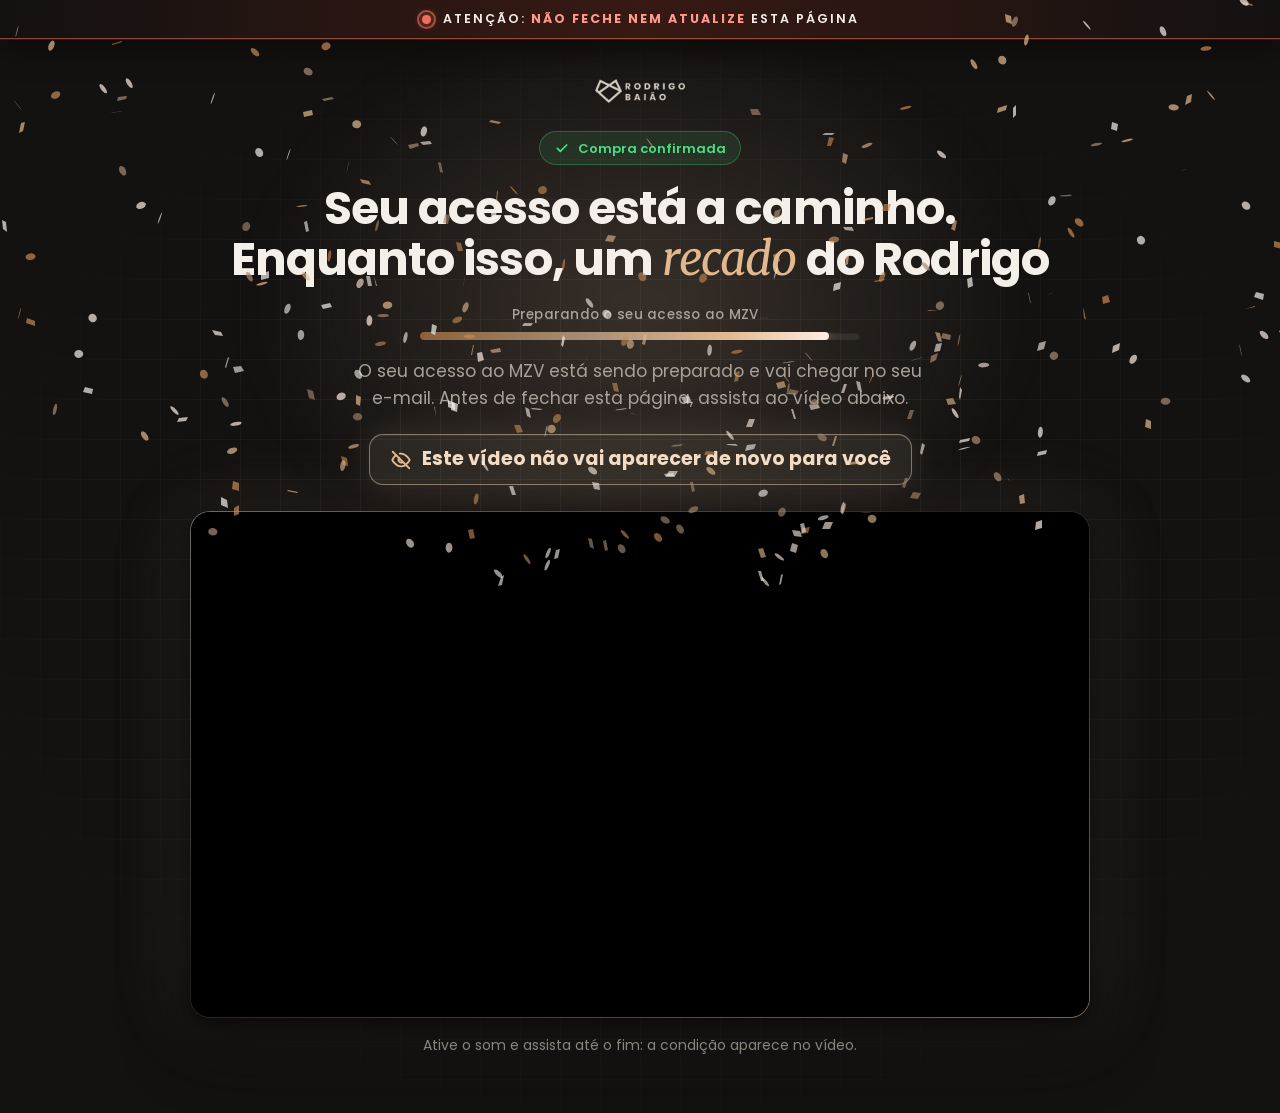
<file: index.html>
<!doctype html>
<html lang="pt-BR">
<head>
<meta charset="utf-8">
<meta name="viewport" content="width=device-width, initial-scale=1">
<!-- VTurb: velocidade de carregamento do vídeo -->
<script>!function(i,n){i._plt=i._plt||(n&&n.timeOrigin?n.timeOrigin+n.now():Date.now())}(window,performance);</script>
<link rel="preload" href="https://scripts.converteai.net/808eb86e-5343-4bb3-a93a-b5c65c959b16/players/6aecdae7a8d4c62ffccf7d79/v4/player.js" as="script">
<link rel="preload" href="https://scripts.converteai.net/lib/js/smartplayer-wc/v4/smartplayer.js" as="script">
<link rel="preload" href="https://cdn.converteai.net/808eb86e-5343-4bb3-a93a-b5c65c959b16/6aecdad620969d1e67ce46f7/main.m3u8" as="fetch">
<link rel="dns-prefetch" href="https://cdn.converteai.net">
<link rel="dns-prefetch" href="https://scripts.converteai.net">
<link rel="dns-prefetch" href="https://images.converteai.net">
<link rel="dns-prefetch" href="https://license.vturb.com">
<title>Raio-X do Setup</title>
<meta name="robots" content="noindex, nofollow">
<meta name="description" content="Convite exclusivo para alunos do MZV: 1 hora ao vivo com o Rodrigo Baião para deixar o seu espaço de gravação pronto.">
<meta property="og:locale" content="pt_BR">
<meta property="og:type" content="website">
<meta property="og:title" content="Raio-X do Setup">
<meta property="og:description" content="⚠️ ATENÇÃO: NÃO FECHE OU ATUALIZE ESSA PÁGINA. Convite exclusivo para alunos do MZV.">
<meta property="og:url" content="https://upmzv.rodrigobaiao.com/">
<meta property="og:site_name" content="Raio-X do Setup">
<meta property="og:image" content="https://upmzv.rodrigobaiao.com/assets/raiox/raio-x-produto.jpg">
<meta property="og:image:width" content="800">
<meta property="og:image:height" content="800">
<link rel="icon" href="favicon.ico" sizes="any">
<link rel="icon" href="favicon.svg" type="image/svg+xml">
<link rel="apple-touch-icon" href="apple-touch-icon.png">
<link rel="preload" href="assets/fonts/Poppins-Bold.woff2" as="font" type="font/woff2" crossorigin>
<link rel="preload" href="assets/fonts/Merriweather-Italic-400.woff2" as="font" type="font/woff2" crossorigin>
<link rel="stylesheet" href="tokens.css">
<style>
  /* ---------- Camada da página (sobre o tokens.css) ---------- */
  html { background: var(--ink-900); }
  body { background: transparent; overflow-x: hidden; }
  * { box-sizing: border-box; }
  img { max-width: 100%; display: block; }
  .wrap { width: min(1080px, 100% - 32px); margin: 0 auto; }
  .narrow { width: min(760px, 100% - 32px); margin: 0 auto; }
  section { position: relative; padding: 72px 0; }
  h1, h2, h3, p { margin: 0; }
  .center { text-align: center; }
  .accent { color: var(--accent); }

  /* aviso fixo no topo */
  .alert {
    position: sticky; top: 0; z-index: 20; display: flex; align-items: center; justify-content: center; gap: 12px;
    padding: 11px 16px; text-align: center;
    font: 600 12.5px/1.3 var(--font-sans); letter-spacing: .16em; text-transform: uppercase; color: var(--text);
    background: linear-gradient(90deg, rgba(20,18,17,.96), rgba(58,26,20,.96) 50%, rgba(20,18,17,.96));
    border-bottom: 1px solid rgba(242,109,91,.55);
    box-shadow: 0 1px 0 rgba(242,109,91,.15), 0 10px 30px rgba(0,0,0,.45);
    -webkit-backdrop-filter: blur(10px); backdrop-filter: blur(10px);
  }
  .alert b { color: #ff9a8c; font-weight: 700; }
  .alert__dot { position: relative; flex: none; width: 9px; height: 9px; border-radius: 999px; background: #f26d5b; box-shadow: 0 0 10px rgba(242,109,91,.9); }
  .alert__dot::after { content: ""; position: absolute; inset: -5px; border-radius: inherit; border: 2px solid rgba(242,109,91,.6); animation: ping 1.6s cubic-bezier(0,0,.2,1) infinite; }
  @keyframes ping { 0% { transform: scale(.6); opacity: 1; } 100% { transform: scale(1.9); opacity: 0; } }
  @media (prefers-reduced-motion: reduce) { .alert__dot::after { animation: none; } }

  /* topo */
  .hero { padding: 40px 0 56px; isolation: isolate; }
  .hero::before { /* brilho quente */
    content: ""; position: absolute; z-index: -1; inset: -10% 10% auto; height: 70%; pointer-events: none;
    background: radial-gradient(closest-side, color-mix(in srgb, var(--accent) 26%, transparent), transparent 75%); filter: blur(30px);
  }
  .hero::after { /* quadriculado do MZV */
    content: ""; position: absolute; inset: 0; z-index: -2; pointer-events: none;
    background-image: linear-gradient(to right, rgba(244,239,232,.06) 1px, transparent 1px), linear-gradient(to bottom, rgba(244,239,232,.06) 1px, transparent 1px);
    background-size: 40px 40px;
    -webkit-mask-image: radial-gradient(ellipse at center, black 30%, transparent 80%); mask-image: radial-gradient(ellipse at center, black 30%, transparent 80%);
  }
  .hero .logo { margin: 0 auto 28px; height: var(--logo-sm); }
  .ok {
    display: inline-flex; align-items: center; gap: 8px; margin-bottom: 18px; padding: 8px 14px; border-radius: 999px;
    font: 600 13px/1 var(--font-sans); color: var(--success); background: rgba(74,222,128,.1); border: 1px solid rgba(74,222,128,.3);
  }
  .hero h1 { font: 700 clamp(30px, 5.2vw, 50px)/1.1 var(--font-sans); letter-spacing: -.02em; text-wrap: balance; }
  .hero .emph { color: var(--sand-300, #e2b98f); color: var(--warm-300); }
  .hero h1 { max-width: none; margin: 0 auto; font-size: clamp(19px, 5.15vw, 46px); }
  .hero h1 .l { display: block; }
  /* barra de progresso: o acesso sendo preparado */
  .progress { width: min(440px, 100%); margin: 24px auto 0; }
  .progress__label { display: flex; justify-content: center; font: 500 13.5px/1 var(--font-sans); letter-spacing: .02em; color: var(--text-muted); margin-bottom: 10px; }
  .dots i { font-style: normal; animation: dot 1.4s infinite both; }
  .dots i:nth-child(2) { animation-delay: .2s; } .dots i:nth-child(3) { animation-delay: .4s; }
  @keyframes dot { 0%, 80%, 100% { opacity: .15; } 40% { opacity: 1; } }
  .progress__track { position: relative; height: 8px; border-radius: 999px; overflow: hidden; background: rgba(244,239,232,.08); box-shadow: inset 0 1px 2px rgba(0,0,0,.5); }
  .progress__fill { position: absolute; inset: 0 auto 0 0; width: 0; border-radius: inherit;
    background: linear-gradient(90deg, #8d623b, #a68c75 40%, #e2b98f 75%, #fdede2);
    box-shadow: 0 0 14px rgba(226,185,143,.55);
    animation: fill 7s cubic-bezier(.2,.7,.2,1) .4s forwards; }
  .progress__fill::after { content: ""; position: absolute; inset: 0; background: linear-gradient(90deg, transparent, rgba(255,255,255,.55), transparent); transform: translateX(-100%); animation: shine 1.8s ease-in-out infinite; }
  @keyframes fill { 0% { width: 0; } 35% { width: 48%; } 70% { width: 78%; } 100% { width: 93%; } }
  @keyframes shine { to { transform: translateX(100%); } }
  @media (prefers-reduced-motion: reduce) { .progress__fill { animation: none; width: 93%; } .progress__fill::after, .dots i { animation: none; } }
  .hero .sub { max-width: 640px; margin: 18px auto 0; font-size: 17px; color: var(--text-muted); text-wrap: balance; }
  .once {
    display: inline-flex; align-items: center; gap: 10px; margin: 22px auto 0; padding: 12px 20px; border-radius: 14px;
    font: 700 clamp(16px, 2.2vw, 19px)/1.3 var(--font-sans); color: var(--warm-100); text-align: left;
    background: rgba(243,220,195,.08); border: 1px solid rgba(243,220,195,.45);
    box-shadow: 0 0 32px rgba(243,220,195,.12), inset 0 1px 0 rgba(255,255,255,.06);
  }
  .once svg { flex: none; color: var(--warm-300); }
  .player { margin: 26px auto 0; max-width: 900px; border-radius: 20px; overflow: hidden; border: 1px solid transparent;
    background: linear-gradient(#000, #000) padding-box, linear-gradient(150deg, rgba(244,239,232,.4), rgba(244,239,232,.06) 45%, rgba(166,140,117,.7)) border-box;
    box-shadow: var(--shadow-lg), 0 0 80px rgba(166,140,117,.18); }
  .watch { margin-top: 16px; font-size: 14px; color: var(--text-faint); }

  /* oferta */
  .esconder { display: none; }
  .offer { padding-top: 16px; }
  .offer-head { text-align: center; max-width: 720px; margin: 0 auto; }
  .offer-head h2 { font: 700 clamp(34px, 5vw, 52px)/1.05 var(--font-sans); letter-spacing: -.025em; margin: 16px 0 10px; }
  h2 .emph { color: var(--warm-300); }
  .offer-head p { color: var(--text-muted); font-size: 17px; text-wrap: balance; }
  .offer-body { display: grid; grid-template-columns: 1fr 400px; gap: 48px; align-items: center; margin-top: 44px; }

  /* o que você leva */
  .list-title { margin-bottom: 18px; }
  .feat { list-style: none; padding: 0; margin: 0; display: grid; gap: 0; }
  .feat li { display: grid; grid-template-columns: 48px 1fr; gap: 16px; align-items: start; padding: 16px 0; border-bottom: 1px solid var(--border); }
  .feat li:first-child { padding-top: 0; }
  .feat li:last-child { border-bottom: 0; padding-bottom: 0; }
  .feat .ic { width: 48px; height: 48px; border-radius: 999px; display: flex; align-items: center; justify-content: center;
    border: 1px solid transparent; background: linear-gradient(var(--ink-800), var(--ink-800)) padding-box, linear-gradient(150deg, rgba(244,239,232,.4), rgba(244,239,232,.06) 45%, rgba(226,185,143,.7)) border-box;
    box-shadow: 0 0 24px rgba(166,140,117,.12); }
  .feat b { display: block; font: 600 17px/1.3 var(--font-sans); color: var(--text); }
  .feat span { display: block; margin-top: 3px; font-size: 14.5px; line-height: 1.5; color: var(--text-muted); }

  /* caixa de preço: o único destaque do bloco */
  .price-box {
    position: relative; padding: 28px; border-radius: 26px; text-align: center; border: 1px solid transparent;
    background: linear-gradient(rgba(28,26,24,.94), rgba(28,26,24,.94)) padding-box,
      linear-gradient(160deg, rgba(244,239,232,.5), rgba(244,239,232,.06) 35%, rgba(244,239,232,.06) 65%, rgba(226,185,143,.8)) border-box;
    box-shadow: var(--shadow-lg), 0 0 90px rgba(166,140,117,.2), inset 0 1px 0 rgba(255,255,255,.08);
  }
  .pb-prod { display: flex; align-items: center; justify-content: center; gap: 14px; text-align: left; padding-bottom: 20px; border-bottom: 1px solid var(--border); }
  .pb-prod img { width: 68px; height: 68px; border-radius: 14px; object-fit: cover; box-shadow: var(--shadow-sm, 0 2px 8px rgba(0,0,0,.4)); }
  .pb-prod b { display: block; font: 700 18px/1.2 var(--font-sans); }
  .pb-prod span { display: block; margin-top: 3px; font-size: 13.5px; color: var(--text-muted); }
  .pb-de { margin-top: 20px; font-size: 14px; color: var(--text-faint); }
  .pb-de s { color: var(--text-muted); }
  .pb-tag { display: inline-block; margin-top: 12px; padding: 6px 12px; border-radius: 999px; font: 700 11px/1 var(--font-sans); letter-spacing: .16em; text-transform: uppercase;
    color: var(--warm-300); background: rgba(226,185,143,.1); border: 1px solid rgba(226,185,143,.3); }
  .pb-row { display: flex; align-items: flex-end; justify-content: center; gap: 8px; margin-top: 14px; }
  .pb-x { font: 600 18px/1 var(--font-sans); color: var(--text-muted); padding-bottom: 9px; }
  .pb-big { font: 800 58px/1 var(--font-sans); letter-spacing: -.035em; background: var(--grad-metal); -webkit-background-clip: text; background-clip: text; -webkit-text-fill-color: transparent; }
  .pb-vista { margin-top: 8px; font-size: 15px; color: var(--text-muted); }
  .pb-vista b { color: var(--text); font-weight: 600; }
  .cta {
    display: flex; align-items: center; justify-content: center; gap: 10px; width: 100%; min-height: 60px; margin-top: 22px; padding: 18px 24px;
    border-radius: 999px; text-decoration: none; text-align: center;
    font: 700 16px/1.2 var(--font-sans); letter-spacing: .04em; text-transform: uppercase; color: var(--ink-900);
    background: linear-gradient(180deg, color-mix(in srgb, var(--accent) 80%, #fff) 0%, var(--accent) 52%, color-mix(in srgb, var(--accent) 82%, #000) 100%);
    box-shadow: inset 0 1px 0 rgba(255,255,255,.45), 0 1px 2px rgba(0,0,0,.35), 0 12px 32px color-mix(in srgb, var(--accent) 30%, transparent);
    transition: transform .2s var(--ease), box-shadow .2s var(--ease);
  }
  .cta:hover { transform: translateY(-1px); box-shadow: inset 0 1px 0 rgba(255,255,255,.55), 0 1px 2px rgba(0,0,0,.35), 0 16px 40px color-mix(in srgb, var(--accent) 42%, transparent); }
  .cta:focus-visible { outline: var(--focus-ring); outline-offset: 3px; }
  .pay { margin: 16px auto 0; max-width: 170px; height: auto; filter: invert(1) brightness(.85); opacity: .6; } /* svg original é preto: aqui fica claro no fundo escuro */
  .after { margin-top: 18px; display: flex; align-items: center; gap: 12px; padding: 12px 14px; border-radius: 14px; text-align: left;
    font-size: 13.5px; line-height: 1.45; color: var(--text-muted);
    background: rgba(37,211,102,.06); border: 1px solid rgba(37,211,102,.22); }
  .after b { color: var(--text); font-weight: 600; }
  .after__ic { flex: none; width: 36px; height: 36px; border-radius: 999px; display: flex; align-items: center; justify-content: center;
    background: linear-gradient(180deg, #6cf09a 0%, #25D366 55%, #1aa84f 100%); box-shadow: inset 0 1px 0 rgba(255,255,255,.45), 0 4px 14px rgba(37,211,102,.25); }
  .only { margin-top: 12px; font-size: 12.5px; color: var(--text-faint); text-align: center; }

  /* blocos */
  .sec-title { font: 700 clamp(26px, 3.6vw, 38px)/1.15 var(--font-sans); letter-spacing: -.015em; text-wrap: balance; }
  .sec-sub { margin-top: 12px; color: var(--text-muted); font-size: 16px; text-wrap: balance; }
  .grid3 { display: grid; grid-template-columns: repeat(3, 1fr); gap: 18px; margin-top: 36px; }
  .tile { padding: 26px; border-radius: 20px; background: var(--ink-800); border: 1px solid var(--border); box-shadow: var(--shadow-md); }
  .tile .ic { width: 52px; height: 52px; border-radius: 999px; display: flex; align-items: center; justify-content: center; margin-bottom: 16px;
    border: 1px solid transparent; background: linear-gradient(var(--ink-800), var(--ink-800)) padding-box, linear-gradient(150deg, rgba(244,239,232,.4), rgba(244,239,232,.06) 45%, rgba(226,185,143,.7)) border-box; }
  .tile h3 { font: 600 19px/1.3 var(--font-sans); }
  .tile p { margin-top: 8px; font-size: 15px; line-height: 1.55; color: var(--text-muted); }
  .num { font: 800 14px/1 var(--font-sans); letter-spacing: .14em; color: var(--accent); margin-bottom: 14px; }

  .split { display: grid; grid-template-columns: 1fr 1fr; gap: 18px; margin-top: 36px; }
  .split .tile.yes { border-color: rgba(166,140,117,.55); box-shadow: var(--shadow-md), 0 0 48px rgba(166,140,117,.18); }
  .split .verdict { margin-top: 14px; font: 700 19px/1.3 var(--font-sans); color: var(--cream, #f4efe8); }
  .split .yes .verdict .emph { color: var(--warm-300); }

  .photo-band { display: grid; grid-template-columns: 1.1fr 1fr; gap: 36px; align-items: center; }
  .photo-band img { border-radius: 22px; box-shadow: var(--shadow-lg); aspect-ratio: 16/11; object-fit: cover; object-position: 40% 50%; }
  .quote-big { font: italic 400 clamp(24px, 3.2vw, 32px)/1.35 var(--font-serif); color: var(--cream, #f4efe8); }
  .quote-big b { font-style: normal; font-family: var(--font-sans); font-weight: 700; }
  .by { margin-top: 14px; font-size: 14px; color: var(--text-faint); letter-spacing: .08em; text-transform: uppercase; }

  .final { text-align: center; }
  .final-box { max-width: 420px; margin: 36px auto 0; }
  .badge-metal { margin-bottom: 14px; }

  footer { padding: 40px 0 56px; text-align: center; color: var(--text-faint); font-size: 12.5px; border-top: 1px solid var(--border); }
  footer .logo { margin: 0 auto 12px; height: var(--logo-sm); opacity: .8; }

  /* celular: vídeo na primeira tela */
  @media (max-width: 640px) {
    .hero { padding: 16px 0 36px; }
    .hero .logo, .hero .sub { display: none; }
    .ok { margin-bottom: 12px; padding: 6px 12px; font-size: 12px; }
    .progress { margin-top: 14px; }
    .progress__label { font-size: 12px; margin-bottom: 8px; }
    .once { margin-top: 14px; padding: 9px 16px; gap: 10px; font-size: 14px; border-radius: 12px; text-wrap: balance; max-width: 300px; }
    .once svg { width: 18px; height: 18px; }
    .player { margin-top: 12px; border-radius: 14px; }
    .watch { margin-top: 10px; font-size: 13px; }
  }
  @media (max-width: 860px) {
    section { padding: 56px 0; }
    .offer-body { grid-template-columns: 1fr; gap: 36px; margin-top: 32px; }
    .price-box { padding: 24px 20px; }
    .pb-big { font-size: 52px; }
    .grid3, .split, .photo-band { grid-template-columns: 1fr; }
    .alert { font-size: 10.5px; letter-spacing: .1em; gap: 10px; }
  }
</style>
<!-- Microsoft Clarity (o mesmo da página antiga) -->
<script type="text/javascript">
  (function(c,l,a,r,i,t,y){
    c[a]=c[a]||function(){(c[a].q=c[a].q||[]).push(arguments)};
    t=l.createElement(r);t.async=1;t.src="https://www.clarity.ms/tag/"+i;
    y=l.getElementsByTagName(r)[0];y.parentNode.insertBefore(t,y);
  })(window, document, "clarity", "script", "n6btgirbq6");
</script>
</head>
<body>

<div class="alert" role="alert"><span class="alert__dot" aria-hidden="true"></span><span>Atenção: <b>não feche nem atualize</b> esta página</span></div>

<!-- ============ TOPO + VÍDEO ============ -->
<section class="hero center">
  <div class="wrap">
    <img class="logo" src="assets/raiox/logo-claro.png" alt="Rodrigo Baião" width="480" height="128">
    <div class="ok">
      <svg width="16" height="16" viewBox="0 0 24 24" fill="none" stroke="currentColor" stroke-width="2.6" stroke-linecap="round" stroke-linejoin="round"><path d="M5 12.5l4.5 4.5L19 7.5"/></svg>
      Compra confirmada
    </div>
    <h1><span class="l">Seu acesso está a caminho.</span> <span class="l">Enquanto isso, um <span class="emph">recado</span> do Rodrigo</span></h1>
    <div class="progress" role="progressbar" aria-label="Preparando o seu acesso ao MZV" aria-valuemin="0" aria-valuemax="100">
      <div class="progress__label"><span>Preparando o seu acesso ao MZV</span><span class="dots" aria-hidden="true"><i>.</i><i>.</i><i>.</i></span></div>
      <div class="progress__track"><div class="progress__fill"></div></div>
    </div>
    <p class="sub">O seu acesso ao MZV está sendo preparado e vai chegar no seu e-mail. Antes de fechar esta página, assista ao vídeo abaixo.</p>
    <p class="once">
      <svg width="22" height="22" viewBox="0 0 24 24" fill="none" stroke="currentColor" stroke-width="2" stroke-linecap="round" stroke-linejoin="round" aria-hidden="true"><path d="M3 3l18 18"/><path d="M10.6 5.1A9.6 9.6 0 0112 5c6 0 9.5 7 9.5 7a17 17 0 01-3.2 4.1M6.6 6.6A16.6 16.6 0 002.5 12S6 19 12 19a9.4 9.4 0 004.4-1.1"/><path d="M9.9 9.9a3 3 0 004.2 4.2"/></svg>
      Este vídeo não vai aparecer de novo para você
    </p>

    <!-- PLAYER DO VTURB: vídeo do Raio-X (6aecdae7a8d4c62ffccf7d79). O mesmo ID está no VIDEO_ID do script do atraso. -->
    <div class="player">
      <vturb-smartplayer id="vid-6aecdae7a8d4c62ffccf7d79" style="display: block; margin: 0 auto; width: 100%;"><div class="vturb-player-placeholder" style="position: relative; width: 100%; padding: 56.25% 0 0; z-index: 0; background-color: black;"></div></vturb-smartplayer>
      <script type="text/javascript">var s=document.createElement("script"); s.src="https://scripts.converteai.net/808eb86e-5343-4bb3-a93a-b5c65c959b16/players/6aecdae7a8d4c62ffccf7d79/v4/player.js", s.async=!0,document.head.appendChild(s);</script>
    </div>
    <p class="watch">Ative o som e assista até o fim: a condição aparece no vídeo.</p>
  </div>
</section>

<!-- ============ TUDO ABAIXO APARECE AOS 3:45 DO VÍDEO ============ -->
<div class="esconder">

  <!-- OFERTA -->
  <section class="offer" id="oferta">
    <div class="wrap">
      <div class="offer-head">
        <span class="badge-metal">Exclusivo para alunos do MZV</span>
        <h2>Raio-X do <span class="emph">Setup</span></h2>
        <p>1 hora ao vivo, só você e o Rodrigo, para deixar o <b>seu</b> espaço pronto para gravar.</p>
      </div>
      <div class="offer-body">
        <div>
          <div class="eyebrow list-title">O que você leva</div>
          <ul class="feat">
            <li><span class="ic"><svg width="22" height="22" viewBox="0 0 24 24" fill="none" stroke="#e2b98f" stroke-width="1.6" stroke-linecap="round" stroke-linejoin="round"><rect x="3" y="6.5" width="13" height="11" rx="2"/><path d="M16 10.5l5-3v9l-5-3"/></svg></span><div><b>1 hora ao vivo, individual</b><span>Chamada de vídeo só sua, que fica gravada para você rever.</span></div></li>
            <li><span class="ic"><svg width="22" height="22" viewBox="0 0 24 24" fill="none" stroke="#e2b98f" stroke-width="1.6" stroke-linecap="round" stroke-linejoin="round"><path d="M4 8h3l1.5-2h7L17 8h3a1 1 0 011 1v9a1 1 0 01-1 1H4a1 1 0 01-1-1V9a1 1 0 011-1z"/><circle cx="12" cy="13.5" r="3.5"/></svg></span><div><b>Análise antes da chamada</b><span>Você manda fotos, um vídeo como grava hoje e um 360° do ambiente.</span></div></li>
            <li><span class="ic"><svg width="22" height="22" viewBox="0 0 24 24" fill="none" stroke="#e2b98f" stroke-width="1.6" stroke-linecap="round" stroke-linejoin="round"><path d="M4 7h10M18 7h2M4 17h4M12 17h8"/><circle cx="16" cy="7" r="2"/><circle cx="10" cy="17" r="2"/></svg></span><div><b>Ajuste em tempo real</b><span>Luz, posição, fundo e o ajuste fino da câmera para o seu ambiente.</span></div></li>
            <li><span class="ic"><svg width="22" height="22" viewBox="0 0 24 24" fill="none" stroke="#e2b98f" stroke-width="1.6" stroke-linecap="round" stroke-linejoin="round"><path d="M9 6h11M9 12h11M9 18h11"/><path d="M3.5 6l1 1 2-2M3.5 12l1 1 2-2M3.5 18l1 1 2-2"/></svg></span><div><b>Uma lista clara do que fazer</b><span>O que manter, o que mudar, o que vale comprar e o que <b style="display:inline;font-size:inherit">não</b> comprar.</span></div></li>
            <li><span class="ic"><svg width="22" height="22" viewBox="0 0 24 24" fill="none" stroke="#e2b98f" stroke-width="1.6" stroke-linecap="round" stroke-linejoin="round"><path d="M4 5h16v11H9l-5 4z"/><path d="M8 9.5h8M8 12.5h5"/></svg></span><div><b>Tempo para as suas dúvidas</b><span>Edição, conteúdo ou o que estiver te travando: a hora é sua.</span></div></li>
          </ul>
        </div>
        <aside class="price-box">
          <div class="pb-prod">
            <img src="assets/raiox/raio-x-produto.jpg" alt="" width="68" height="68">
            <div><b>Raio-X do Setup</b><span>1 hora ao vivo · individual</span></div>
          </div>
          <div class="pb-de">Sessão individual: <s>R$ 1.200</s></div>
          <div class="pb-tag">Só nesta página</div>
          <div class="pb-row"><span class="pb-x">12x</span><span class="pb-big">R$ 47,88</span></div>
          <div class="pb-vista">ou <b>R$ 497</b> à vista</div>
          <a class="cta" href="https://go.rodrigobaiao.com/pay/raio-x-de-setup/1click">Sim, quero o meu Raio-X</a>
          <img class="pay" src="assets/6ebf91b32d3295dc_metedodepagamento.svg" alt="Cartão e Pix">
          <div class="after">
            <span class="after__ic" aria-hidden="true"><svg width="20" height="20" viewBox="0 0 24 24" fill="#08301a"><path d="M17.472 14.382c-.297-.149-1.758-.867-2.03-.967-.273-.099-.471-.148-.67.15-.197.297-.767.966-.94 1.164-.173.199-.347.223-.644.075-.297-.15-1.255-.463-2.39-1.475-.883-.788-1.48-1.761-1.653-2.059-.173-.297-.018-.458.13-.606.134-.133.298-.347.446-.52.149-.174.198-.298.298-.497.099-.198.05-.371-.025-.52-.075-.149-.669-1.612-.916-2.207-.242-.579-.487-.5-.669-.51-.173-.008-.371-.01-.57-.01-.198 0-.52.074-.792.372-.272.297-1.04 1.016-1.04 2.479 0 1.462 1.065 2.875 1.213 3.074.149.198 2.096 3.2 5.077 4.487.709.306 1.262.489 1.694.625.712.227 1.36.195 1.871.118.571-.085 1.758-.719 2.006-1.413.248-.694.248-1.289.173-1.413-.074-.124-.272-.198-.57-.347m-5.421 7.403h-.004a9.87 9.87 0 01-5.031-1.378l-.361-.214-3.741.982.998-3.648-.235-.374a9.86 9.86 0 01-1.51-5.26c.001-5.45 4.436-9.884 9.888-9.884 2.64 0 5.122 1.03 6.988 2.898a9.825 9.825 0 012.893 6.994c-.003 5.45-4.437 9.884-9.885 9.884m8.413-18.297A11.815 11.815 0 0012.05 0C5.495 0 .16 5.335.157 11.892c0 2.096.547 4.142 1.588 5.945L.057 24l6.305-1.654a11.882 11.882 0 005.683 1.448h.005c6.554 0 11.89-5.335 11.893-11.893a11.821 11.821 0 00-3.48-8.413Z"/></svg></span>
            <span>Logo depois da compra, você recebe <b>no WhatsApp</b> o link para escolher o dia e o horário.</span>
          </div>
        </aside>
      </div>
      <p class="only" style="margin-top:22px">Essa condição só existe nesta página.</p>
    </div>
  </section>

  <!-- POR QUE -->
  <section>
    <div class="wrap">
      <div class="center narrow">
        <div class="eyebrow">O próximo passo depois do MZV</div>
        <h2 class="sec-title" style="margin-top:12px">O MZV deixa a sua câmera no ponto. O Raio-X leva isso para o <span class="emph">seu</span> espaço.</h2>
      </div>
      <div class="grid3">
        <div class="tile">
          <div class="ic"><svg width="26" height="26" viewBox="0 0 24 24" fill="none" stroke="#e2b98f" stroke-width="1.6" stroke-linecap="round" stroke-linejoin="round"><path d="M2.5 12s3.5-6.5 9.5-6.5S21.5 12 21.5 12s-3.5 6.5-9.5 6.5S2.5 12 2.5 12z"/><circle cx="12" cy="12" r="3"/></svg></div>
          <h3>Cada espaço é único</h3>
          <p>Luz da janela, parede, estante, o tipo de vídeo que você grava: cada ambiente pede um ajuste. Na chamada, o Rodrigo olha para o seu.</p>
        </div>
        <div class="tile">
          <div class="ic"><svg width="26" height="26" viewBox="0 0 24 24" fill="none" stroke="#e2b98f" stroke-width="1.6" stroke-linecap="round" stroke-linejoin="round"><circle cx="6" cy="18" r="2"/><circle cx="18" cy="6" r="2"/><path d="M8 18h6a3 3 0 000-6h-4a3 3 0 010-6h6"/></svg></div>
          <h3>Mais rápido</h3>
          <p>Em vez de testar sozinho a posição da luz, do fundo e do enquadramento, você ajusta tudo junto com o Rodrigo, em uma hora.</p>
        </div>
        <div class="tile">
          <div class="ic"><svg width="26" height="26" viewBox="0 0 24 24" fill="none" stroke="#e2b98f" stroke-width="1.6" stroke-linecap="round" stroke-linejoin="round"><path d="M3 4h2.2l2.3 11h10.8l2-7.5H6.4"/><circle cx="9.5" cy="19.5" r="1.4"/><circle cx="17" cy="19.5" r="1.4"/></svg></div>
          <h3>Sem compra errada</h3>
          <p>Antes de gastar com luz, lente ou microfone, você sai sabendo o que vale a pena comprar e o que não precisa.</p>
        </div>
      </div>
    </div>
  </section>

  <!-- COMO FUNCIONA -->
  <section>
    <div class="wrap">
      <div class="center narrow">
        <div class="eyebrow">Como funciona</div>
        <h2 class="sec-title" style="margin-top:12px">Uma hora, ao vivo, olhando para a <span class="emph">sua</span> necessidade</h2>
      </div>
      <div class="grid3">
        <div class="tile">
          <div class="num">01 · ANTES</div>
          <h3>Você me manda o seu espaço</h3>
          <p>Fotos do ambiente, um vídeo curto gravado do jeito que você grava hoje e um vídeo 360° do lugar. Assim eu já chego sabendo onde mexer.</p>
        </div>
        <div class="tile">
          <div class="num">02 · NA CHAMADA</div>
          <h3>A gente ajusta junto</h3>
          <p>Você liga a câmera aí do seu lado e corrigimos em tempo real: onde fica a luz, onde você se posiciona, que fundo usar e o ajuste fino da câmera para aquele ambiente.</p>
        </div>
        <div class="tile">
          <div class="num">03 · NO FIM</div>
          <h3>Uma lista clara</h3>
          <p>O que manter, o que mudar, o que vale a pena comprar e, principalmente, o que não comprar. Só isso costuma pagar o Raio-X.</p>
        </div>
      </div>
    </div>
  </section>

  <!-- CONHECIMENTO -->
  <section>
    <div class="wrap photo-band">
      <img src="assets/raiox/rodrigo.jpg" alt="Rodrigo Baião" loading="lazy">
      <div>
        <p class="quote-big">"Conhecimento vale mais que equipamento."</p>
        <p class="by">Rodrigo Baião</p>
        <p class="sec-sub" style="margin-top:22px">No MZV você aprende a dominar a sua câmera. No Raio-X, vocês aplicam isso juntos no <b>seu</b> espaço.</p>
      </div>
    </div>
  </section>

  <!-- PRA QUEM É -->
  <section>
    <div class="wrap">
      <div class="center narrow">
        <div class="eyebrow">Isso não é para todo mundo</div>
        <h2 class="sec-title" style="margin-top:12px">Para quem é o Raio-X</h2>
      </div>
      <div class="split">
        <div class="tile">
          <h3>Prefere seguir no seu ritmo?</h3>
          <p>Assistir às aulas e aplicar com calma, passo a passo, no seu tempo. Fica tranquilo:</p>
          <p class="verdict">O MZV já resolve.</p>
        </div>
        <div class="tile yes">
          <h3>Quer acelerar os resultados?</h3>
          <p>Ter ao seu lado alguém que sabe exatamente o que fazer, olhando para o seu espaço com você, e já sair da chamada com tudo pronto para gravar.</p>
          <p class="verdict">O <span class="emph">Raio-X</span> é para você.</p>
        </div>
      </div>
    </div>
  </section>

  <!-- CHAMADA FINAL -->
  <section class="final">
    <div class="narrow">
      <div class="eyebrow">Atendimento individual</div>
      <h2 class="sec-title" style="margin-top:12px">A coisa mais cara que o Rodrigo faz, <span class="emph">só nesta página</span></h2>
      <p class="sec-sub">Na mentoria, o atendimento individual começa em R$ 3.000. Como você acabou de entrar para o MZV, o Raio-X do Setup sai por uma fração disso.</p>
      <div class="final-box">
        <aside class="price-box">
          <div class="pb-prod">
            <img src="assets/raiox/raio-x-produto.jpg" alt="" width="68" height="68">
            <div><b>Raio-X do Setup</b><span>1 hora ao vivo · individual</span></div>
          </div>
          <div class="pb-de">Sessão individual: <s>R$ 1.200</s></div>
          <div class="pb-tag">Só nesta página</div>
          <div class="pb-row"><span class="pb-x">12x</span><span class="pb-big">R$ 47,88</span></div>
          <div class="pb-vista">ou <b>R$ 497</b> à vista</div>
          <a class="cta" href="https://go.rodrigobaiao.com/pay/raio-x-de-setup/1click">Sim, quero o meu Raio-X</a>
          <img class="pay" src="assets/6ebf91b32d3295dc_metedodepagamento.svg" alt="Cartão e Pix">
          <div class="after">
            <span class="after__ic" aria-hidden="true"><svg width="20" height="20" viewBox="0 0 24 24" fill="#08301a"><path d="M17.472 14.382c-.297-.149-1.758-.867-2.03-.967-.273-.099-.471-.148-.67.15-.197.297-.767.966-.94 1.164-.173.199-.347.223-.644.075-.297-.15-1.255-.463-2.39-1.475-.883-.788-1.48-1.761-1.653-2.059-.173-.297-.018-.458.13-.606.134-.133.298-.347.446-.52.149-.174.198-.298.298-.497.099-.198.05-.371-.025-.52-.075-.149-.669-1.612-.916-2.207-.242-.579-.487-.5-.669-.51-.173-.008-.371-.01-.57-.01-.198 0-.52.074-.792.372-.272.297-1.04 1.016-1.04 2.479 0 1.462 1.065 2.875 1.213 3.074.149.198 2.096 3.2 5.077 4.487.709.306 1.262.489 1.694.625.712.227 1.36.195 1.871.118.571-.085 1.758-.719 2.006-1.413.248-.694.248-1.289.173-1.413-.074-.124-.272-.198-.57-.347m-5.421 7.403h-.004a9.87 9.87 0 01-5.031-1.378l-.361-.214-3.741.982.998-3.648-.235-.374a9.86 9.86 0 01-1.51-5.26c.001-5.45 4.436-9.884 9.888-9.884 2.64 0 5.122 1.03 6.988 2.898a9.825 9.825 0 012.893 6.994c-.003 5.45-4.437 9.884-9.885 9.884m8.413-18.297A11.815 11.815 0 0012.05 0C5.495 0 .16 5.335.157 11.892c0 2.096.547 4.142 1.588 5.945L.057 24l6.305-1.654a11.882 11.882 0 005.683 1.448h.005c6.554 0 11.89-5.335 11.893-11.893a11.821 11.821 0 00-3.48-8.413Z"/></svg></span>
            <span>Logo depois da compra, você recebe <b>no WhatsApp</b> o link para escolher o dia e o horário.</span>
          </div>
        </aside>
        <p class="only">Se você fechar esta página, essa condição não aparece de novo.</p>
      </div>
    </div>
  </section>

  <footer>
    <img class="logo" src="assets/raiox/logo-claro.png" alt="Rodrigo Baião" width="480" height="128">
    © Rodrigo Baião. Todos os direitos reservados.
  </footer>
</div>

<!-- confete na chegada (o mesmo da página antiga) -->
<script src="assets/9c2ae7a7ca8e4648_confetti.browser.min.js"></script>
<script>
  window.addEventListener("load", function () {
    if (typeof confetti !== "function") return;
    var cores = ["#fdede2", "#e2b98f", "#a68c75", "#c48a55", "#f4efe8"];
    confetti({ particleCount: 160, spread: 90, origin: { y: 0.6 }, colors: cores });
    setTimeout(function () {
      confetti({ particleCount: 70, angle: 60, spread: 70, origin: { x: 0 }, colors: cores });
      confetti({ particleCount: 70, angle: 120, spread: 70, origin: { x: 1 }, colors: cores });
    }, 400);
  });
</script>

<!-- link do checkout conforme a forma de pagamento (mesma lógica da página antiga, agora com o Raio-X) -->
<script>
(function () {
  var q = new URLSearchParams(location.search);
  var pagamento = (q.get('pagamento') || '').toLowerCase();
  if (!pagamento) return; // acesso direto: mantém os links como estão

  var base = 'https://go.rodrigobaiao.com/pay/raio-x-de-setup';
  var dados = new URLSearchParams();
  ['name', 'email', 'phone', 'utm_source', 'utm_campaign'].forEach(function (k) {
    if (q.get(k)) dados.set(k, q.get(k));
  });
  if (dados.get('phone')) dados.set('phone_local_code', '55');

  var cartao = pagamento.indexOf('credit') > -1 || pagamento.indexOf('cart') > -1;
  var link = cartao ? base + '/1click' : base + '?' + dados.toString();

  function update() {
    document.querySelectorAll('a[href*="raio-x-de-setup"]').forEach(function (a) { a.href = link; });
  }
  update();
  if (document.readyState === 'loading') document.addEventListener('DOMContentLoaded', update);
})();
</script>

<!-- mostra a oferta aos 3:45 do vídeo (mesma lógica da página antiga) -->
<script>
(function () {
  var VIDEO_ID = '6aecdae7a8d4c62ffccf7d79'; // vídeo do Raio-X na VTurb
  var delaySeconds = 225; // 3:45, quando o Rodrigo fala o preço
  var storageKey = 'vturb_delay_passed_' + VIDEO_ID;

  function showElements() {
    document.querySelectorAll('.esconder').forEach(function (el) {
      el.classList.remove('esconder');
      el.style.display = 'block';
    });
    try { localStorage.setItem(storageKey, 'true'); } catch (e) {}
  }

  try { if (localStorage.getItem(storageKey) === 'true') showElements(); } catch (e) {}

  var initialized = false;
  function initDelay() {
    if (initialized) return;
    var player = document.querySelector('vturb-smartplayer');
    if (!player) return;
    initialized = true;
    if (typeof player.displayHiddenElements === 'function') {
      player.displayHiddenElements(delaySeconds, ['.esconder'], { persist: true });
    }
    player.addEventListener('player:ready', function () {
      if (typeof player.displayHiddenElements === 'function') {
        player.displayHiddenElements(delaySeconds, ['.esconder'], { persist: true });
      }
    });
    var timeCheck = setInterval(function () {
      try {
        var t = player.currentTime || (player.video && player.video.currentTime);
        if (typeof t === 'number' && t >= delaySeconds) { showElements(); clearInterval(timeCheck); }
      } catch (e) {}
    }, 1000);
  }
  var checkInterval = setInterval(function () {
    if (document.querySelector('vturb-smartplayer')) { clearInterval(checkInterval); initDelay(); }
  }, 200);
  if (document.readyState === 'complete' || document.readyState === 'interactive') initDelay();
  else document.addEventListener('DOMContentLoaded', initDelay);
})();
</script>
</body>
</html>
</file>
<file: tokens.css>
/* ==========================================================================
   Rodrigo Baião — Design System · tokens.css
   Fonte única de verdade. Todo site/capa importa este arquivo.
   Uso:  <link rel="stylesheet" href="tokens.css">
   COR: site e comunicação usam UMA cor principal (taupe da logo, acento quente = pêssego).
   data-product="..." é SÓ para as capas da plataforma de cursos (uma cor por produto).
   ========================================================================== */


/* ---------- Fontes (locais, em assets/fonts) ----------
   Nesta página: woff2 só com os caracteres do português (subset), para carregar rápido. */
@font-face { font-family: 'Poppins'; font-weight: 400; font-style: normal; font-display: swap; src: url('assets/fonts/Poppins-Regular.woff2') format('woff2'); }
@font-face { font-family: 'Poppins'; font-weight: 500; font-style: normal; font-display: swap; src: url('assets/fonts/Poppins-Medium.woff2') format('woff2'); }
@font-face { font-family: 'Poppins'; font-weight: 600; font-style: normal; font-display: swap; src: url('assets/fonts/Poppins-SemiBold.woff2') format('woff2'); }
@font-face { font-family: 'Poppins'; font-weight: 700; font-style: normal; font-display: swap; src: url('assets/fonts/Poppins-Bold.woff2') format('woff2'); }
@font-face { font-family: 'Poppins'; font-weight: 800; font-style: normal; font-display: swap; src: url('assets/fonts/Poppins-ExtraBold.woff2') format('woff2'); }
@font-face { font-family: 'Merriweather'; font-weight: 300 900; font-style: italic; font-display: swap; src: url('assets/fonts/Merriweather-Italic-400.woff2') format('woff2'); }


:root {
  /* ---------- Marca (extraído da logo) ---------- */
  /* Paleta oficial (a sua): #8A847F · #4A4744 · #C9C1B9 · #D6CEC5 · #B0A9A2 */
  --sand-100: #f4efe8;   /* creme, fundo claro (extensão) */
  --sand-200: #e6dfd6;   /* extensão */
  --sand-300: #d6cec5;   /* oficial */
  --sand-400: #b0a9a2;   /* oficial */
  --sand-500: #c9c1b9;   /* oficial · taupe da logo */
  --sand-700: #8a847f;   /* oficial · cinza médio da logo */
  --graphite-700: #4a4744; /* oficial · grafite da logo */

  /* ---------- Tons quentes (estética dos stories e acentos) ---------- */
  --warm-100: #f3dcc3;   /* pêssego: segunda caixa dos stories */
  --warm-300: #e2b98f;   /* areia dourada */
  --warm-500: #c48a55;   /* caramelo */
  --warm-700: #8d623b;   /* bronze */
  --graphite-800: #2c2a28;
  --ink-900: #141211;    /* preto quente, fundo escuro padrão */
  --ink-800: #1c1a18;    /* cards no escuro */
  --ink-700: #26231f;
  --white: #ffffff;
  --peach: var(--warm-100); /* caixa secundária dos stories (complemento, pergunta, aviso) */

  /* ---------- Cores de produto: SÓ capas da plataforma de cursos ----------
     Não usar em site, stories, posts ou Link Bio (lá vale a cor principal). */
  --c-modo-criador: #36c65b;
  --c-davinci:      #c9a27e;
  --c-presets:      #d98a4e;
  --c-zv-e10-i:     #4f8fe0;   /* azul · ZV-E10 Mark I  */
  --c-zv-e10-ii:    #f2a93b;   /* âmbar · ZV-E10 Mark II (vendidos juntos, produtos separados) */
  --c-iluminacao:   #eab25a;
  --c-mentoria:     #8fa89a;
  --c-favoritos:    #e8c547;
  --c-wallpapers:   var(--warm-500);   /* caramelo dos wallpapers */

  /* ---------- Cor principal da marca (default em tudo) ---------- */
  --brand: #a68c75;               /* ouro quente: cor principal de site e comunicação (a do site DaVinci) */
  --brand-light: #fdede2;         /* par claro do ouro: início dos degradês */
  --brand-warm: var(--warm-100);  /* toque quente: destaques e segunda caixa dos stories */
  --accent: var(--brand);
  --accent-soft: color-mix(in srgb, var(--accent) 16%, transparent);
  --accent-line: color-mix(in srgb, var(--accent) 40%, transparent);
  --accent-ink: #7f6752;             /* tom do acento para TEXTO sobre fundo claro (contraste 4,6) */
  --on-accent: var(--ink-900);       /* texto sobre botão de acento: passa 5.6+ em todos */

  /* ---------- Papéis semânticos (tema escuro = padrão) ---------- */
  --bg: var(--ink-900);
  --surface: var(--ink-800);
  --surface-2: var(--ink-700);
  --text: #f4efe8;
  --text-muted: #a9a29a;
  --text-faint: #8a847d;
  --border: rgba(244, 239, 232, .10);
  --border-strong: rgba(244, 239, 232, .18);

  /* ---------- Feedback (escuro | tinta p/ fundo claro) ---------- */
  --success: #4ade80; --success-ink: #2a7248;
  --danger:  #f26d5b; --danger-ink:  #b3392b;
  --warning: #f0b24a; --warning-ink: #8a5c0d;
  --info:    #6aa7f0; --info-ink:    #1f63bd;
  --focus-ring: 2px solid var(--accent);

  /* ---------- Tipografia ---------- */
  --font-sans: 'Poppins', system-ui, sans-serif;
  --font-serif: 'Merriweather', Georgia, serif;
  --font-story: 'Literature Insta', 'Merriweather', Georgia, serif;  /* só stories */
  --font-mono: ui-monospace, 'SF Mono', Menlo, monospace;

  --fs-xs: .75rem;   --fs-sm: .875rem;  --fs-md: 1rem;
  --fs-lg: 1.25rem;  --fs-xl: 1.75rem;  --fs-2xl: 2.5rem; --fs-3xl: clamp(2.5rem, 6vw, 4.5rem);
  --tracking-wide: .22em;   /* o espaçamento largo do wordmark, usar em rótulos */

  /* ---------- Forma, espaço, sombra ---------- */
  --radius-sm: 6px;
  --radius: 10px;        /* mesmo raio da plataforma de cursos */
  --radius-lg: 20px;
  --radius-pill: 999px;

  --space-1: 4px;  --space-2: 8px;  --space-3: 12px; --space-4: 16px;
  --space-5: 24px; --space-6: 32px; --space-7: 48px; --space-8: 72px; --space-9: 112px;

  /* ---------- Logo: escala de tamanhos (altura da horizontal, v4) ----------
     A horizontal tem proporção ~3,75:1, então 32px de altura = ~120px de largura (mínimo). */
  --logo-sm: 24px;   /* rodapé, e-mail, miniaturas */
  --logo-md: 32px;   /* menu/topo de site e da plataforma (padrão) */
  --logo-lg: 44px;   /* topo de página de apresentação, capa de documento */
  --logo-xl: 64px;   /* tela de abertura, hero (máximo) */

  --shadow-card: 0 10px 30px rgba(0, 0, 0, .35);
  --ease: cubic-bezier(.2, .7, .2, 1);
}

/* ---------- Tema claro (Mentoria, Link Bio, páginas editoriais) ---------- */
[data-theme="light"] {
  --bg: var(--sand-100);
  --surface: #fbf9f6;
  --surface-2: var(--sand-200);
  --text: var(--graphite-700);
  --text-muted: #6b645e;
  --text-faint: #8d867f;   /* só placeholder/desabilitado */
  --border: rgba(74, 71, 68, .12);
  --border-strong: rgba(74, 71, 68, .22);
  --shadow-card: 0 10px 30px rgba(74, 71, 68, .12);
}

/* ---------- Seleção de produto ---------- */
[data-product="modo-criador"] { --accent: var(--c-modo-criador); --accent-ink: #217a38; }
[data-product="davinci"]      { --accent: var(--c-davinci); --accent-ink: #8d623b; }
[data-product="presets"]      { --accent: var(--c-presets); --accent-ink: #a15923; }
[data-product="zv-e10-i"]     { --accent: var(--c-zv-e10-i);  --accent-ink: #236ac5; }
[data-product="zv-e10-ii"]    { --accent: var(--c-zv-e10-ii); --accent-ink: #975f0a; }
[data-product="iluminacao"]   { --accent: var(--c-iluminacao); --accent-ink: #936113; }
[data-product="mentoria"]     { --accent: var(--c-mentoria); --accent-ink: #587163; }
[data-product="favoritos"]    { --accent: var(--c-favoritos); --accent-ink: #816810; }
[data-product="wallpapers"]   { --accent: var(--c-wallpapers); --accent-ink: #926033; }

/* ---------- Base ---------- */
body {
  margin: 0;
  background: var(--bg);
  color: var(--text);
  font: 400 var(--fs-md)/1.6 var(--font-sans);
  -webkit-font-smoothing: antialiased;
}

/* ---------- Tipografia ---------- */
.display  { font: 700 var(--fs-3xl)/1.05 var(--font-sans); letter-spacing: -.02em; }
.h1       { font: 600 var(--fs-2xl)/1.15 var(--font-sans); letter-spacing: -.015em; }
.h2       { font: 600 var(--fs-xl)/1.25 var(--font-sans); }
.h3       { font: 600 var(--fs-lg)/1.3 var(--font-sans); }
.lead     { font: 300 var(--fs-lg)/1.7 var(--font-serif); color: var(--text-muted); }
.quote    { font: italic 300 var(--fs-xl)/1.5 var(--font-serif); }
.body     { font: 400 var(--fs-md)/1.7 var(--font-sans); color: var(--text-muted); }
.eyebrow  { font: 600 var(--fs-xs)/1 var(--font-sans); letter-spacing: var(--tracking-wide); text-transform: uppercase; color: var(--accent); }
.emph     { font-family: var(--font-serif); font-style: italic; font-weight: 400; } /* palavra em destaque dentro de um título */

/* ---------- Botões ---------- */
.btn {
  display: inline-flex; align-items: center; gap: var(--space-2);
  padding: 14px 26px; border-radius: var(--radius-pill);
  font: 600 var(--fs-sm)/1 var(--font-sans); letter-spacing: .02em;
  border: 1px solid transparent; cursor: pointer; text-decoration: none;
  transition: transform .2s var(--ease), background .2s var(--ease);
}
.btn:hover { transform: translateY(-1px); }
.btn-primary   { background: var(--accent); color: var(--on-accent); }
.btn-secondary { background: transparent; color: var(--text); border-color: var(--border-strong); }
.btn-ghost     { background: var(--accent-soft); color: var(--accent); }

/* ---------- Logo ----------
   <img class="logo" src="assets/logos-recortadas/PRINCIPAL_v4_recorte.png" alt="Rodrigo Baião">
   Tamanhos: .logo--sm .logo--md (padrão) .logo--lg .logo--xl. Nunca maior que o título da página. */
.logo { display: block; height: var(--logo-md); width: auto; }
.logo--sm { height: var(--logo-sm); }
.logo--lg { height: var(--logo-lg); }
.logo--xl { height: var(--logo-xl); }

/* ---------- Estados ---------- */
.btn:focus-visible, .field:focus-visible, .link:focus-visible { outline: var(--focus-ring); outline-offset: 3px; }
.btn:active { transform: translateY(0) scale(.98); }
.btn-primary:hover   { background: color-mix(in srgb, var(--accent) 88%, #fff); }
.btn-secondary:hover { border-color: var(--accent); }
.btn-ghost:hover     { background: color-mix(in srgb, var(--accent) 26%, transparent); }
.btn:disabled, .btn[aria-disabled="true"] { opacity: .4; cursor: not-allowed; transform: none; pointer-events: none; }
.link { color: var(--accent); text-decoration: underline; text-underline-offset: 3px; }

/* ---------- Campo ---------- */
.field {
  width: 100%; box-sizing: border-box; padding: 14px 16px;
  background: var(--surface); color: var(--text);
  border: 1px solid var(--border-strong); border-radius: var(--radius);
  font: 400 var(--fs-md)/1.4 var(--font-sans);
}
.field::placeholder { color: var(--text-faint); }
.field:focus { border-color: var(--accent); outline: none; }
.field[aria-invalid="true"] { border-color: var(--danger); }

/* ---------- Avisos ---------- */
.notice { padding: 14px 16px; border-radius: var(--radius); border-left: 3px solid; font-size: var(--fs-sm); background: var(--surface); }
.notice--success { border-color: var(--success); color: var(--success); }
.notice--danger  { border-color: var(--danger);  color: var(--danger); }
.notice--warning { border-color: var(--warning); color: var(--warning); }
.notice--info    { border-color: var(--info);    color: var(--info); }

[data-theme="light"]:not([data-product]) .btn-primary, [data-theme="light"]:not([data-product]) .btn-primary:hover { background: var(--graphite-700); color: var(--sand-100); }

/* ---------- Tema claro: acento vira "tinta" para texto ---------- */
[data-theme="light"] .eyebrow, [data-theme="light"] .tag, [data-theme="light"] .btn-ghost, [data-theme="light"] .link { color: var(--accent-ink); }
[data-theme="light"] .notice--success { color: var(--success-ink); border-color: var(--success-ink); }
[data-theme="light"] .notice--danger  { color: var(--danger-ink);  border-color: var(--danger-ink); }
[data-theme="light"] .notice--warning { color: var(--warning-ink); border-color: var(--warning-ink); }
[data-theme="light"] .notice--info    { color: var(--info-ink);    border-color: var(--info-ink); }

/* ---------- Card e tag ---------- */
.card {
  background: var(--surface); border: 1px solid var(--border);
  border-radius: var(--radius-lg); padding: var(--space-5);
}
.tag {
  display: inline-block; padding: 6px 12px; border-radius: var(--radius-pill);
  font: 600 var(--fs-xs)/1 var(--font-sans); letter-spacing: .12em; text-transform: uppercase;
  background: var(--accent-soft); color: var(--accent);
}

/* ---------- Modelo de capa ----------
   4 formatos que a plataforma pede (proporção exata):
     .cover--horizontal  1200x768   .cover--vertical  300x580
     .cover--square       400x400   .cover--circle     400x400 (recorte circular)
   HTML:  <div class="cover cover--square" data-product="davinci">
            <img class="cover__img" src="foto.jpg" alt="">
            <div class="cover__in">
              <div class="cover__label">Curso</div>
              <h4 class="cover__title">Título</h4>
              <p class="cover__sub">Subtítulo</p>
              <div class="cover__bar"></div>
            </div>
          </div>
   Para uma capa nova muda só: foto, textos e data-product.
   Tamanhos em cqw: a capa escala igual em qualquer resolução de exportação. */
.cover {
  --pad: 6cqw; --t: 4.4cqw; --l: 1.5cqw; --s: 1.9cqw;
  position: relative; overflow: hidden; isolation: isolate; container-type: inline-size;
  background: var(--ink-800); color: #fff; border-radius: var(--radius);
}
.cover--horizontal { aspect-ratio: 1200 / 768; }
.cover--vertical   { aspect-ratio: 300 / 580;  --pad: 9cqw; --t: 11cqw;  --l: 3.8cqw; --s: 5cqw; }
.cover--square     { aspect-ratio: 1;          --pad: 8cqw; --t: 8.4cqw; --l: 2.8cqw; --s: 3.6cqw; }
.cover--circle     { aspect-ratio: 1; border-radius: 50%;   --t: 9cqw;   --l: 3cqw;   --s: 4cqw; }

.cover__img { position: absolute; inset: 0; z-index: -2; width: 100%; height: 100%; object-fit: cover; }
.cover__in {
  position: absolute; inset: 0; box-sizing: border-box; padding: var(--pad);
  display: flex; flex-direction: column; justify-content: flex-end;
}
.cover__in::before { /* gradiente para leitura do texto */
  content: ""; position: absolute; inset: 0; z-index: -1;
  background: linear-gradient(to top, rgba(20,18,17,.92) 0%, rgba(20,18,17,.55) 45%, rgba(20,18,17,0) 80%);
}
.cover--circle .cover__in { padding: 20cqw; align-items: center; justify-content: center; text-align: center; }
.cover--circle .cover__in::before { background: radial-gradient(circle at center, rgba(20,18,17,.78) 0%, rgba(20,18,17,.4) 70%, rgba(20,18,17,.12) 100%); }
.cover__ver { /* selo de versão: produtos irmãos (ex. ZV-E10 I / II) */
  position: absolute; top: var(--pad); left: var(--pad); padding: .8cqw 2cqw; border-radius: 99px;
  background: var(--accent); color: var(--on-accent); font: 700 calc(var(--l) * 1.35)/1 var(--font-sans); letter-spacing: .12em; text-transform: uppercase;
}
.cover--circle .cover__ver { left: 50%; transform: translateX(-50%); top: 14cqw; }
.cover__label { font: 600 var(--l)/1 var(--font-sans); letter-spacing: var(--tracking-wide); text-transform: uppercase; color: var(--accent); margin-bottom: 2.2cqw; }
.cover__title { font: 700 var(--t)/1.08 var(--font-sans); letter-spacing: -.01em; margin: 0; text-wrap: balance; }
.cover__sub   { font: italic 300 var(--s)/1.4 var(--font-serif); color: rgba(244,239,232,.8); margin: 2cqw 0 0; }
.cover__bar   { height: max(2px, .5cqw); width: 28%; background: var(--accent); border-radius: 2px; margin-top: 3cqw; }
.cover--circle .cover__bar { width: 18%; }

/* ---------- Stories (1080x1920) ----------
   Estética extraída dos stories: foto vertical em tom quente, texto em Literature Insta (fonte exclusiva dos stories)
   dentro de caixa escura; segunda caixa pêssego para complemento/pergunta/aviso.
   Caixas no topo ou no terço inferior, rosto/objeto sempre livre.
   Zona segura do Instagram: ~250px no topo e ~340px embaixo (23cqw / 31cqw).
   HTML:  <div class="story">
            <img class="story__img" src="foto.jpg" alt="">
            <div class="story__in story__in--low">
              <p class="story__box">Afirmação principal</p>
              <p class="story__box story__box--peach">Complemento ou pergunta</p>
            </div>
          </div>
   Variantes:  .story__in--top | --mid | --low   ·   .story--card (fundo liso escuro)   ·   .story--card-light */
.story {
  position: relative; overflow: hidden; isolation: isolate; container-type: inline-size;
  aspect-ratio: 1080 / 1920; background: var(--ink-900); border-radius: var(--radius);
}
.story__img { position: absolute; inset: 0; z-index: -1; width: 100%; height: 100%; object-fit: cover; }
.story__in {
  position: absolute; inset: 0; box-sizing: border-box;
  padding: 23cqw 8cqw 31cqw; display: flex; flex-direction: column; gap: 2cqw;
}
.story__in--top { justify-content: flex-start; }
.story__in--mid { justify-content: center; }
.story__in--low { justify-content: flex-end; }
.story__box {
  align-self: flex-start; max-width: 84cqw; margin: 0;
  font: 400 3.3cqw/1.38 var(--font-story); color: var(--sand-100);
  background: rgba(24, 21, 19, .86); padding: 2.2cqw 3.2cqw; border-radius: 1cqw;
}
.story__box--peach { background: var(--peach); color: var(--ink-900); font-size: 2.9cqw; }
.story__box--center { align-self: center; text-align: center; }
.story__box--lg { font-size: 4.2cqw; }
.story--card .story__in, .story--card-light .story__in { justify-content: center; align-items: center; text-align: center; }
.story--card .story__box, .story--card-light .story__box { background: none; padding: 0; align-self: center; font-size: 4.6cqw; max-width: 76cqw; }
.story--card-light { background: var(--sand-200); }
.story--card-light .story__box { color: var(--graphite-700); }

/* ==========================================================================
   Acabamento premium: brilho, sombra, degradê e vidro
   Regra de ouro: CAPRICHAR EM UM ponto por tela (um brilho de fundo + um card
   de vidro + o botão principal). Tudo em tons quentes; o brilho usa a cor
   principal (taupe/pêssego) ou, nas capas da plataforma, a cor do produto.
   ========================================================================== */
:root {
  /* sombras em camadas (mais naturais que uma sombra só) */
  --shadow-sm: 0 1px 2px rgba(0,0,0,.40), 0 4px 12px rgba(0,0,0,.25);
  --shadow-md: 0 2px 4px rgba(0,0,0,.35), 0 12px 32px rgba(0,0,0,.35);
  --shadow-lg: 0 4px 8px rgba(0,0,0,.35), 0 24px 64px rgba(0,0,0,.50);
  --highlight: inset 0 1px 0 rgba(255,255,255,.08);   /* filete de luz no topo */
  --surface-glass: rgba(28,26,24,.68);
  --edge-1: rgba(244,239,232,.38);                    /* borda de vidro: ponto de luz */
  --edge-2: rgba(244,239,232,.05);

  /* degradês de marca */
  --grad-metal: linear-gradient(135deg, #fdede2 0%, #d9b99b 48%, #a68c75 100%);   /* metal quente (ouro) */
  --grad-metal-taupe: linear-gradient(135deg, #f3ece2 0%, var(--sand-500) 48%, #a89f95 100%);   /* versão neutra, taupe */
  --grad-warm:  linear-gradient(135deg, var(--warm-100) 0%, var(--warm-300) 100%);
  --grad-ink:   linear-gradient(180deg, var(--ink-800) 0%, var(--ink-900) 100%);
  --grain: url("data:image/svg+xml;utf8,<svg xmlns='http://www.w3.org/2000/svg' width='160' height='160'><filter id='n'><feTurbulence type='fractalNoise' baseFrequency='.85' numOctaves='2' stitchTiles='stitch'/><feColorMatrix values='0 0 0 0 1  0 0 0 0 1  0 0 0 0 1  0 0 0 .55 0'/></filter><rect width='100%' height='100%' filter='url(%23n)'/></svg>");
}
[data-theme="light"] {
  --shadow-sm: 0 1px 2px rgba(74,71,68,.12), 0 4px 12px rgba(74,71,68,.08);
  --shadow-md: 0 2px 4px rgba(74,71,68,.10), 0 12px 32px rgba(74,71,68,.14);
  --shadow-lg: 0 4px 8px rgba(74,71,68,.10), 0 24px 64px rgba(74,71,68,.20);
  --highlight: inset 0 1px 0 rgba(255,255,255,.9);
  --surface-glass: rgba(251,249,246,.72);
  --edge-1: rgba(255,255,255,.95);
  --edge-2: rgba(74,71,68,.08);
  --grad-metal: linear-gradient(135deg, #6a6460 0%, var(--graphite-700) 55%, #35322f 100%);
}

/* Fundo ambiente: brilho suave atrás do conteúdo (um por tela) */
.ambient { position: relative; isolation: isolate; }
.ambient::before {
  content: ""; position: absolute; z-index: -1; pointer-events: none;
  inset: -30% -10% auto -10%; height: 90%;
  background: radial-gradient(closest-side, color-mix(in srgb, var(--accent) 24%, transparent), transparent 75%);
  filter: blur(30px);
}
.page-lux { background: radial-gradient(70% 45% at 50% -8%, color-mix(in srgb, var(--accent) 14%, transparent), transparent), var(--bg); }

/* Texto em degradê e texto com brilho (só em UM título por tela) */
.gradient-text { background: var(--grad-metal); -webkit-background-clip: text; background-clip: text; color: transparent; -webkit-text-fill-color: transparent; }
[data-theme="light"] .gradient-text { background: var(--grad-metal); -webkit-background-clip: text; background-clip: text; }
.glow-text { text-shadow: 0 0 28px color-mix(in srgb, var(--accent) 45%, transparent); }

/* Brilho em volta de elementos */
.glow    { box-shadow: var(--shadow-md), 0 0 48px color-mix(in srgb, var(--accent) 26%, transparent); }
.glow-lg { box-shadow: var(--shadow-lg), 0 0 96px color-mix(in srgb, var(--accent) 32%, transparent); }

/* Card de vidro com borda em degradê */
.card--lux {
  border: 1px solid transparent; border-radius: var(--radius-lg); padding: var(--space-5);
  background:
    linear-gradient(var(--surface-glass), var(--surface-glass)) padding-box,
    linear-gradient(150deg, var(--edge-1), var(--edge-2) 38%, var(--edge-2) 62%, color-mix(in srgb, var(--accent) 45%, transparent)) border-box;
  -webkit-backdrop-filter: blur(18px) saturate(1.25); backdrop-filter: blur(18px) saturate(1.25);
  box-shadow: var(--shadow-md), var(--highlight);
}

/* Botão principal vira metal com luz (substitui o chapado) */
.btn-primary {
  background: linear-gradient(180deg, color-mix(in srgb, var(--accent) 86%, #fff) 0%, var(--accent) 52%, color-mix(in srgb, var(--accent) 82%, #000) 100%);
  box-shadow: inset 0 1px 0 rgba(255,255,255,.45), 0 1px 2px rgba(0,0,0,.35), 0 8px 24px color-mix(in srgb, var(--accent) 22%, transparent);
}
.btn-primary:hover {
  background: linear-gradient(180deg, color-mix(in srgb, var(--accent) 80%, #fff) 0%, color-mix(in srgb, var(--accent) 96%, #fff) 52%, var(--accent) 100%);
  box-shadow: inset 0 1px 0 rgba(255,255,255,.55), 0 1px 2px rgba(0,0,0,.35), 0 10px 32px color-mix(in srgb, var(--accent) 38%, transparent);
}
[data-theme="light"]:not([data-product]) .btn-primary, [data-theme="light"]:not([data-product]) .btn-primary:hover {
  background: linear-gradient(180deg, #5a5551 0%, var(--graphite-700) 55%, #35322f 100%); color: var(--sand-100);
  box-shadow: inset 0 1px 0 rgba(255,255,255,.18), 0 1px 2px rgba(0,0,0,.25), 0 8px 24px rgba(74,71,68,.28);
}

/* Divisor com fade nas pontas */
.divider { height: 1px; border: 0; margin: var(--space-6) 0; background: linear-gradient(90deg, transparent, var(--border-strong) 25%, var(--border-strong) 75%, transparent); }
.divider--accent { background: linear-gradient(90deg, transparent, var(--accent-line) 30%, var(--accent) 50%, var(--accent-line) 70%, transparent); }

/* Selo "metal" para etiquetas especiais (ex.: Novo, Ao vivo) */
.badge-metal {
  display: inline-block; padding: 7px 14px; border-radius: var(--radius-pill);
  font: 700 var(--fs-xs)/1 var(--font-sans); letter-spacing: .14em; text-transform: uppercase;
  background: var(--grad-metal); color: var(--ink-900); box-shadow: inset 0 1px 0 rgba(255,255,255,.5), 0 4px 14px rgba(0,0,0,.3);
}
[data-theme="light"] .badge-metal { color: var(--sand-100); }

/* Grão de filme: textura sutil sobre fundos lisos e fotos */
.grain { position: relative; isolation: isolate; }
.grain::after { content: ""; position: absolute; inset: 0; z-index: 0; pointer-events: none; background-image: var(--grain); opacity: .07; mix-blend-mode: overlay; border-radius: inherit; }

/* Capa premium: filete de luz + brilho de cor no pé da capa + grão */
.cover--lux { box-shadow: var(--shadow-lg); }
.cover--lux .cover__in { border-radius: inherit; }
.cover--lux .cover__in::after {   /* no filho: cqw só funciona dentro do container */
  content: ""; position: absolute; inset: 0; z-index: -1; border-radius: inherit; pointer-events: none;
  box-shadow: inset 0 0 0 1px rgba(244,239,232,.14), inset 0 -22cqw 28cqw -14cqw color-mix(in srgb, var(--accent) 38%, transparent);
  background-image: var(--grain); background-blend-mode: overlay;
}

@media (prefers-reduced-motion: reduce) { * { transition: none !important; } }

/* ==========================================================================
   Fundo quadriculado (receita do site MZV: linhas de 1px a cada 40px, quase
   invisíveis, com máscara que apaga o desenho nas bordas)
   Uso:  <section class="has-grid"> ... </section>
         .has-grid--fine (20px) · .has-grid--bold (64px) · .has-grid--accent (linha na cor do produto/marca)
         .has-grid--fixed: cobre a tela inteira e fica parado ao rolar (como no site do MZV)
   Combina com .ambient (brilho quente) para o efeito completo.
   ========================================================================== */
:root {
  --grid-size: 40px;
  --grid-line: rgba(244, 239, 232, .06);      /* tema escuro: creme a 6% */
}
[data-theme="light"] { --grid-line: rgba(74, 71, 68, .07); }  /* tema claro: grafite a 7% (o MZV usa preto a 4%) */

.has-grid { position: relative; isolation: isolate; }
.has-grid::after {
  content: ""; position: absolute; inset: 0; z-index: -1; pointer-events: none;
  background-size: var(--grid-size) var(--grid-size);
  background-image:
    linear-gradient(to right,  var(--grid-line) 1px, transparent 1px),
    linear-gradient(to bottom, var(--grid-line) 1px, transparent 1px);
  -webkit-mask-image: radial-gradient(ellipse at center, #000 30%, transparent 80%);
          mask-image: radial-gradient(ellipse at center, #000 30%, transparent 80%);
}
.has-grid--fine   { --grid-size: 20px; }
.has-grid--bold   { --grid-size: 64px; }
.has-grid--accent { --grid-line: color-mix(in srgb, var(--accent) 16%, transparent); }
.has-grid--fixed::after { position: fixed; }
.has-grid--solid::after { -webkit-mask-image: none; mask-image: none; }   /* sem fade nas bordas */

/* ==========================================================================
   Carrossel e post do Instagram (1080 x 1350, proporção 4:5)
   HTML:
     <div class="slide slide--capa">                  (ou slide--texto, --destaque, --numero, --cta)
       <img class="slide__img" src="foto.jpg" alt="">  (só nos slides com foto)
       <div class="slide__in">
         <span class="slide__num">01/07</span>  <span class="slide__handle">@rodrigobaiaoo</span>
         <div class="slide__label">Guia</div>
         <h3 class="slide__title">Título com <span class="emph">destaque</span></h3>
         <p class="slide__text">Texto de apoio</p>
         <span class="slide__swipe">Arraste →</span>
       </div>
     </div>
   Tema claro: <div class="slide ..." data-theme="light">
   Margem de segurança de 8cqw: o perfil do Instagram corta o 4:5 em 3:4 nas bordas.
   Tudo em cqw, então exporta igual em qualquer resolução.
   ========================================================================== */
.slide {
  position: relative; overflow: hidden; isolation: isolate; container-type: inline-size;
  aspect-ratio: 1080 / 1350; background: var(--bg); color: var(--text); border-radius: var(--radius);
}
.slide__img { position: absolute; inset: 0; z-index: -2; width: 100%; height: 100%; object-fit: cover; }
.slide__in {
  position: absolute; inset: 0; box-sizing: border-box; padding: 9cqw 8cqw;
  display: flex; flex-direction: column; justify-content: center;
}
/* fundo liso: quadriculado do MZV + brilho quente */
.slide__in::before {
  content: ""; position: absolute; inset: 0; z-index: -1; pointer-events: none;
  background-size: 3.7cqw 3.7cqw;
  background-image: linear-gradient(to right, var(--grid-line) 1px, transparent 1px), linear-gradient(to bottom, var(--grid-line) 1px, transparent 1px);
  -webkit-mask-image: radial-gradient(ellipse at center, #000 30%, transparent 80%); mask-image: radial-gradient(ellipse at center, #000 30%, transparent 80%);
}
.slide__in::after {
  content: ""; position: absolute; z-index: -1; pointer-events: none; width: 90cqw; height: 90cqw; left: 5cqw; top: -34cqw;
  background: radial-gradient(closest-side, color-mix(in srgb, var(--accent) 20%, transparent), transparent 72%); filter: blur(3cqw);
}
/* slides com foto: sombra para leitura no lugar da grade */
.slide--capa .slide__in, .slide--foto .slide__in { justify-content: flex-end; padding-bottom: 20cqw; }
.slide--capa .slide__in::before, .slide--foto .slide__in::before {
  background-size: auto; -webkit-mask-image: none; mask-image: none;
  background-image: linear-gradient(to top, rgba(20,18,17,.94) 0%, rgba(20,18,17,.62) 42%, rgba(20,18,17,0) 78%);
}
.slide--capa .slide__in::after, .slide--foto .slide__in::after { display: none; }

.slide__num, .slide__handle, .slide__swipe {
  position: absolute; font: 500 2.3cqw/1 var(--font-sans); letter-spacing: .14em; text-transform: uppercase; color: var(--text-muted);
}
.slide__num    { top: 8cqw; left: 8cqw; }
.slide__handle { top: 8cqw; right: 8cqw; letter-spacing: .06em; text-transform: none; }
.slide__swipe  { bottom: 8cqw; right: 8cqw; }
.slide--capa .slide__num, .slide--capa .slide__handle, .slide--capa .slide__swipe, .slide--foto .slide__num, .slide--foto .slide__handle, .slide--foto .slide__swipe { color: rgba(244,239,232,.75); }

.slide__label { font: 600 2.3cqw/1 var(--font-sans); letter-spacing: var(--tracking-wide); text-transform: uppercase; color: var(--accent); margin-bottom: 3.4cqw; }
[data-theme="light"].slide .slide__label, [data-theme="light"] .slide__label { color: var(--accent-ink); }
.slide__title { font: 700 7.6cqw/1.08 var(--font-sans); letter-spacing: -.02em; margin: 0; text-wrap: balance; }
.slide__title .emph { font-weight: 400; }
.slide__text  { font: 400 3.5cqw/1.55 var(--font-sans); color: var(--text-muted); margin: 4cqw 0 0; max-width: 78cqw; }
.slide__bar   { height: .6cqw; width: 14cqw; border-radius: 1cqw; background: var(--accent); margin-top: 5cqw; }

/* destaque: citação grande em Merriweather */
.slide--destaque .slide__in { justify-content: center; }
.slide__quote { font: italic 300 6.2cqw/1.36 var(--font-serif); margin: 0; text-wrap: balance; }
.slide__quote::before { content: "\201C"; display: block; font: 700 18cqw/.6 var(--font-sans); color: var(--accent); margin-bottom: 4cqw; }
[data-theme="light"] .slide__quote::before { color: var(--accent-ink); }
.slide__by { font: 600 2.4cqw/1 var(--font-sans); letter-spacing: var(--tracking-wide); text-transform: uppercase; color: var(--text-muted); margin-top: 6cqw; }

/* número grande: passos, listas e dicas */
.slide__big { font: 800 30cqw/.9 var(--font-sans); letter-spacing: -.05em; margin: 0 0 3cqw -1cqw; background: var(--grad-metal); -webkit-background-clip: text; background-clip: text; color: transparent; -webkit-text-fill-color: transparent; }

/* chamada final */
.slide--cta .slide__in { align-items: flex-start; }
.slide__pill {
  display: inline-block; margin-top: 7cqw; padding: 2.6cqw 6cqw; border-radius: 99px;
  font: 600 3.1cqw/1 var(--font-sans); letter-spacing: .02em; color: var(--on-accent);
  background: linear-gradient(180deg, color-mix(in srgb, var(--accent) 86%, #fff), var(--accent) 52%, color-mix(in srgb, var(--accent) 82%, #000));
  box-shadow: inset 0 1px 0 rgba(255,255,255,.45), 0 1cqw 3cqw color-mix(in srgb, var(--accent) 25%, transparent);
}
[data-theme="light"]:not([data-product]).slide .slide__pill { background: linear-gradient(180deg, #5a5551, var(--graphite-700) 55%, #35322f); color: var(--sand-100); box-shadow: inset 0 1px 0 rgba(255,255,255,.18), 0 1cqw 3cqw rgba(74,71,68,.28); }

/* ==========================================================================
   Celular (até 640px): tipografia menor, espaços mais compactos e toque confortável
   ========================================================================== */
@media (max-width: 640px) {
  :root {
    --fs-2xl: 1.875rem;   /* 30px (antes 40px) */
    --fs-xl:  1.5rem;     /* 24px (antes 28px) */
    --fs-lg:  1.125rem;
    --space-7: 36px; --space-8: 48px; --space-9: 72px;
  }
  .h1 { font-weight: 600; }
  .lead { font-size: 1.0625rem; }
  .btn { min-height: 48px; padding: 14px 22px; }          /* alvo de toque de 48px */
  .card, .card--lux { padding: var(--space-4); }
  .eyebrow { letter-spacing: .12em; }
}
</file>
